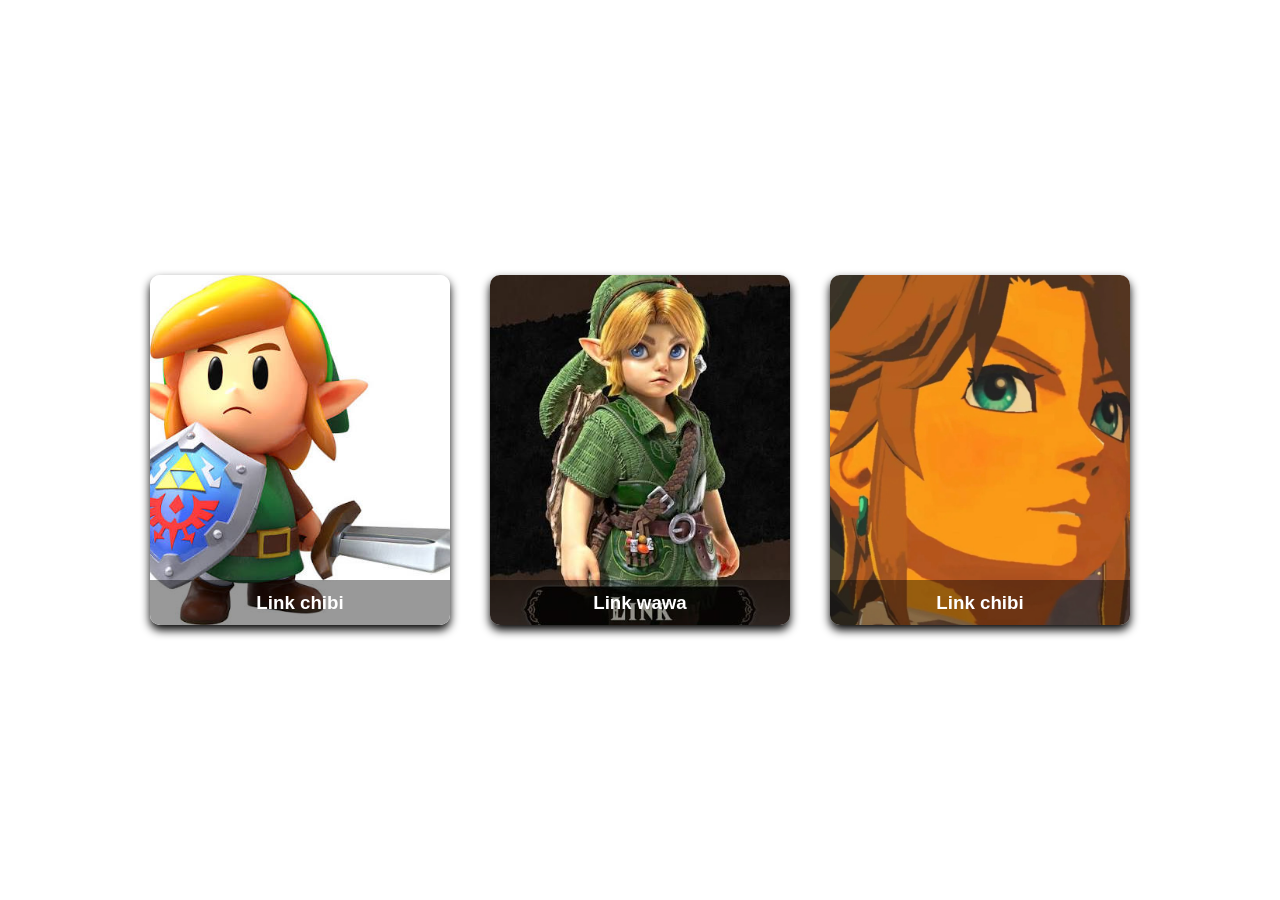
<file: cartas html css/index.html>
<!DOCTYPE html> 
<html> 
  <Head>
	<meta charset="UTF-8">
	<meta name="viewport" content="width=device-width, initial-scale=1" />
	<title>Prueba Tarjetas</title>
	<link rel="stylesheet" href="style.css"
  </head>
  <body>
	<div class="card"> <!---aqui comienza una card--->
	  <div class="face front">
		<img src="img/img1.jpg" alt="imagen 1">
		<h3>Link chibi</h3>
	  </div>
	  <div class="face back">
		<h3>Link chibi</h3>
		<p>Sabias que en terminos de chambeo vaporeon es de hecho NO la eeveelucion
mas compatible con los humanos, esto pues resulta-</p>
		<div class="link">
		  <a hred="#">Detalles</a> 
		</div>
	  </div>
	</div> <!---aqui termina una card--->
<div class="card"> <!---aqui comienza una card--->
	  <div class="face front">
		<img src="img/img2.jpg" alt="imagen 1">
		<h3>Link wawa</h3>
	  </div>
	  <div class="face back">
		<h3>Link wawa</h3>
		<p>Sabias que en terminos de chambeo vaporeon es de hecho NO la eeveelucion
mas compatible con los humanos, esto pues resulta-</p>
		<div class="link">
		  <a hred="#">Detalles</a> 
		</div>
	  </div>
	</div> <!---aqui termina una card--->
<div class="card"> <!---aqui comienza una card--->
	  <div class="face front">
		<img src="img/img3.jpg" alt="imagen 1">
		<h3>Link chibi</h3>
	  </div>
	  <div class="face back">
		<h3>Link cara</h3>
		<p>Sabias que en terminos de chambeo vaporeon es de hecho NO la eeveelucion
mas compatible con los humanos, esto pues resulta-</p>
		<div class="link">
		  <a hred="#">Detalles</a> 
		</div>
	  </div>
	</div> <!---aqui termina una card--->
  </body
</html>
</file>
<file: cartas html css/style.css>
* {
	margin: 0;
	padding: 0;
	box-sizing: border-box;
	font-family: sans-serif;
}

body {
	display: flex;
	flex-wrap: wrap;
	align-items: center;
	justify-content: center;
	min-height: 100vh;
}

.card {
	position: relative;
	width: 300px;
	height: 350px;
	margin: 20px;
}

.card .face {
    position: absolute;
    width: 100%;
    height: 100%;
    backface-visibility: hidden;
    border-radius: 10px;
    overflow: hidden;
    transition: .5s;
}

.card .front {
    transform: perspective(600px) rotateY(0deg);
    box-shadow: 0 5px 10px #000;
}

.card .front img {
    position: absolute;
    width: 100%;
    height: 100%;
    object-fit: cover;
}

.card .front h3 {
    position: absolute;
    bottom: 0;
    width: 100%;
    height: 45px;
    line-height: 45px;
    color: #fff;
    background: rgba(0,0,0,.4);
    text-align: center;
}

.card .back {
    transform: perspective(600px) rotateY(180deg);
    background: rgb(3, 35, 54);
    padding: 15px;
    color: #f3f3f3;
    display: flex;
    flex-direction: column;
    justify-content: space-between;
    text-align: center;
    box-shadow: 0 5px 10px #000;
}

.card .back .link {
    border-top: solid 1px #f3f3f3;
    height: 50px;
    line-height: 50px;
}

.card .back .link a {
    color: #f3f3f3;
}

.card .back h3 {
    font-size: 30px;
    margin-top: 20px;
    letter-spacing: 2px;
}

.card .back p {
    letter-spacing: 1px;
} 

.card:hover .front {
    transform: perspective(600px) rotateY(180deg);
}

.card:hover .back {
    transform: perspective(600px) rotateY(360deg);
</file>
